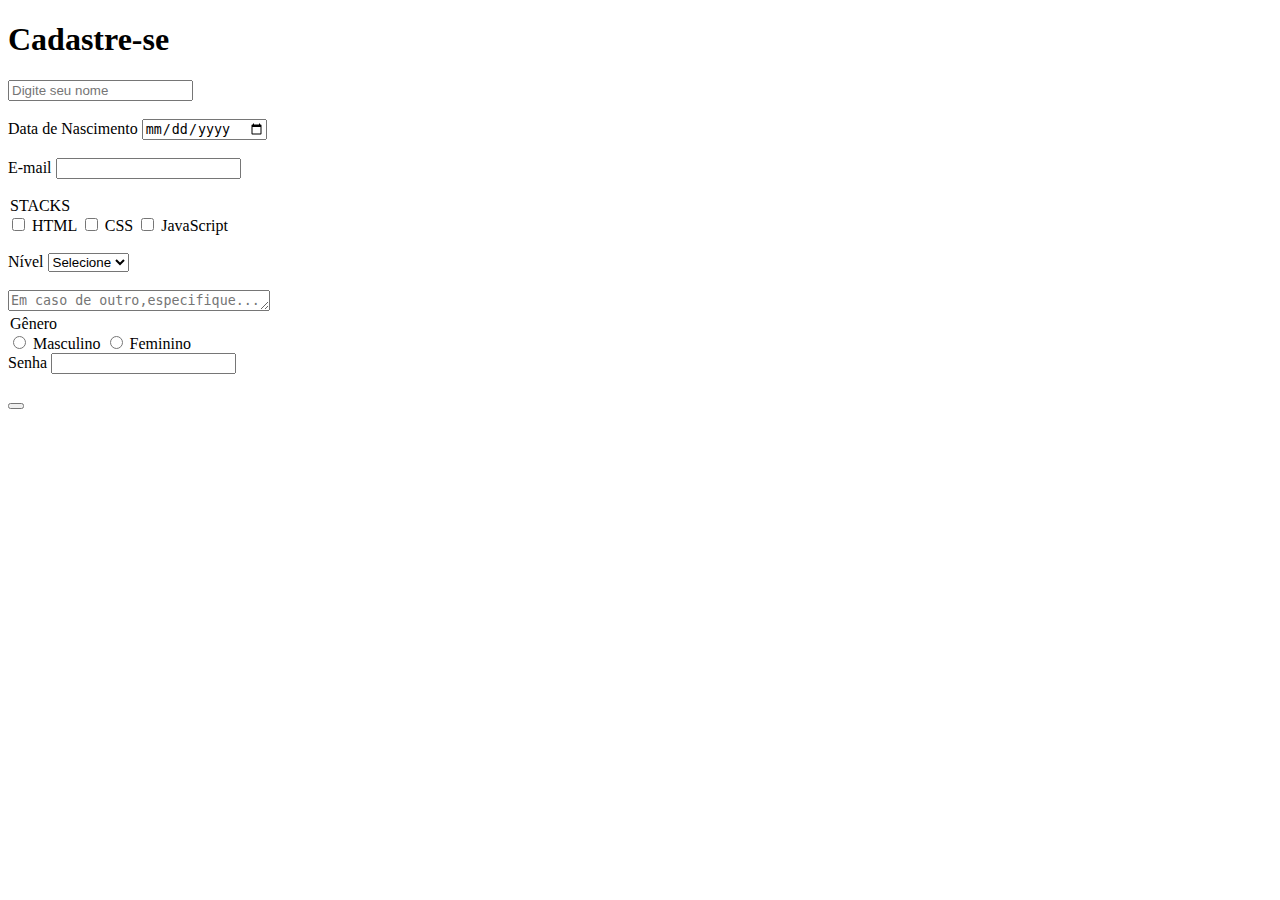
<file: index.html>
<!DOCTYPE html>
<html lang="pt-BR">
<head>
    <meta charset="UTF-8">
    <meta name="viewport" content="width=device-width, initial-scale=1.0">
    <title>Cadastro</title>
        </head>
            <body>
                <main>
                    <h1>Cadastre-se</h1>
                    <form>
                        <div>
                            <label hidden for="nome">Nome</label>
                            <input placeholder="Digite seu nome" aria-label="nome" type="text" name="" id="text" required>
                        </div> <br>
                        <div>
                            <label for="dataNasc">Data de Nascimento</label>
                            <input type="date" name="dataNasc" id="dataNasc" required>
                        </div> <br>
                        <div>
                            <label for="email">E-mail</label>
                            <input type="email" name="" id="email" required>
                        </div> <br>
                        <div>
                            <legend>STACKS</legend>
                            <input type="checkbox" name="stacks" id="html">
                            <label for="html">HTML</label>
                            <input type="checkbox" name="stacks" id="css">
                            <label for="css">CSS</label>
                            <input type="checkbox" name="stacks" id="css">
                            <label for="js">JavaScript</label>
                        </div> <br>
                        <div>
                            <label for="">Nível</label>
                            <select name="nivel" id="nivel">
                            <option value="" disabled selected>Selecione</option>
                            <option value="junior">Junior</option>
                            <option value="pleno">Pleno</option>
                            <option value="senior">Sênior</option>
                            </select>
                        </div> <br>
                        <div>
                            <label hidden for="outroNivel">Em caso de outro, especifique:</label>
                            <textarea  placeholder="Em caso de outro,especifique..." name="nivel" id="outroNivel" rows="1" cols="30"></textarea>
                        </div>
                        <div>
                            <legend>Gênero</legend>
                            <input type="radio" name="genero" id="m">
                            <label for="m">Masculino</label>
                            <input type="radio" name="genero" id="f">
                            <label for="f">Feminino</label>
                        </div>
                        <div>
                            <label for="senha">Senha</label>
                            <input type="password" name="" id="senha" required>
                        </div> <br>
                            <button type="submit"></button>
                    </form>
                </main>
            </body>
            </html>
</file>
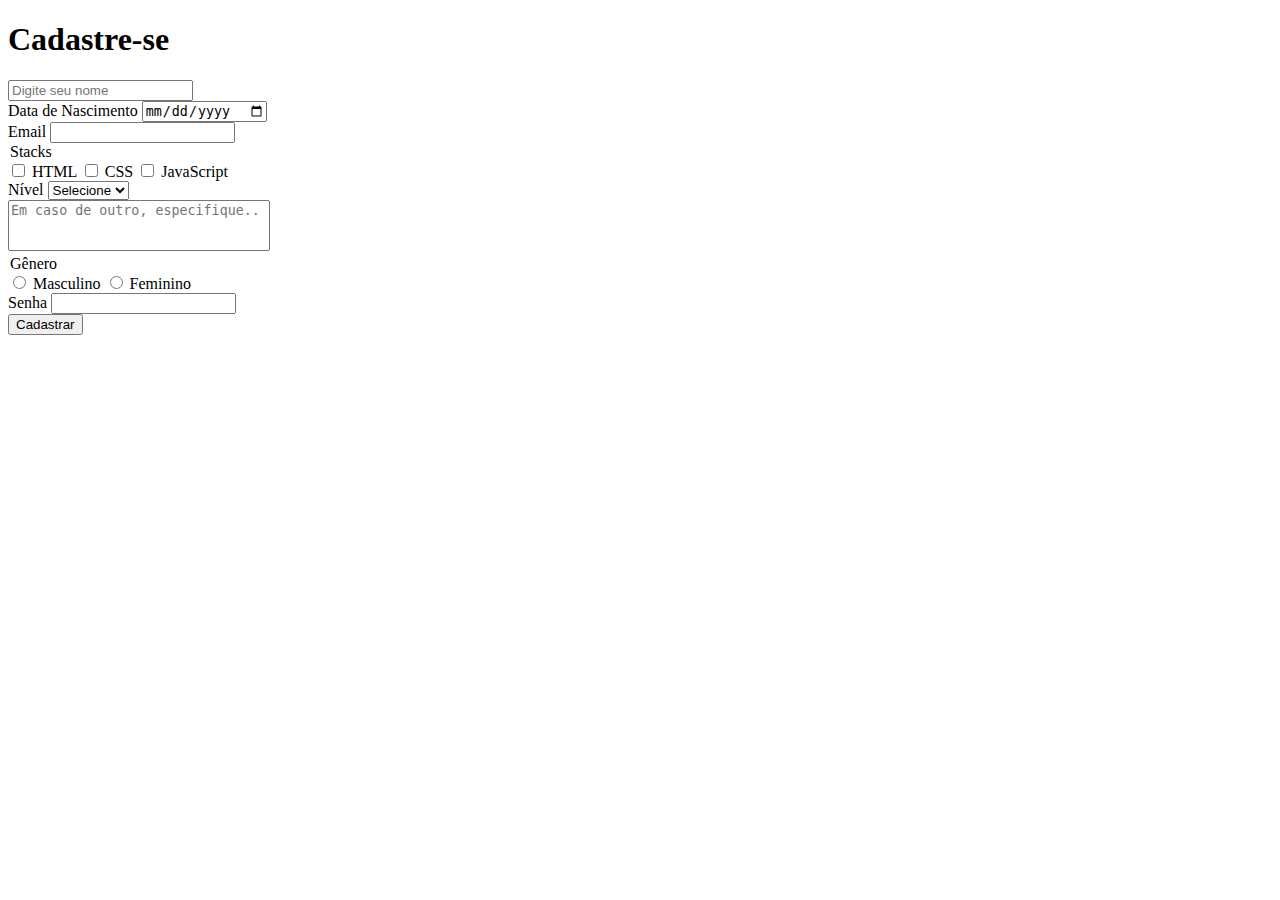
<file: pages/index.html>
<!DOCTYPE html>
<html lang="pt-br">
<head>
  <meta charset="UTF-8">
  <meta name="viewport" content="width=device-width, initial-scale=1.0">
  <title>Formulário HTML</title>
</head>
<body>
  <main>
    <h1>Cadastre-se</h1>
    <form>
      <div>
        <input placeholder="Digite seu nome" aria-label="nome" type="text" id="nome" name="nome" required>
      </div>
      <div>
        <label for="dataNasc">Data de Nascimento</label>
        <input type="date" name="dataNasc" id="dataNasc">
      </div>
      <div>
        <label for="email">Email</label>
        <input type="email" name="email" id="email" required>
      </div>
      <div>
        <legend>Stacks</legend>
        <input type="checkbox" name="stacks" id="html">
        <label for="html">HTML</label>
        <input type="checkbox" name="stacks" id="css">
        <label for="css">CSS</label>
        <input type="checkbox" name="stacks" id="js">
        <label for="js">JavaScript</label>
      </div>
      <div>
        <label for="nivel">Nível</label>
        <select name="nivel" id="nivel">
          <option value="" disabled selected>Selecione</option>
          <option value="junior">Junior</option>
          <option value="pleno">Pleno</option>
          <option value="senior">Sênior</option>
          <option value="outro">Outro</option>
        </select>
      </div>
      <div>
        <label hidden for="outroNivel">Em caso de outro, especifique:</label>
        <textarea style="resize: none;"  placeholder="Em caso de outro, especifique.." name="nivel" id="outroNivel" rows="3" cols="30" ></textarea>
      </div>
      <div>
        <legend>Gênero</legend>
        <input type="radio" name="genero" id="m">
        <label for="m">Masculino</label>
        <input type="radio" name="genero" id="f">
        <label for="f">Feminino</label>
      </div>
      <div>
        <label for="senha">Senha</label>
        <input type="password" name="senha" id="senha">
      </div>

      <button type="submit">Cadastrar</button>
    </form>
  </main>
</body>
</html>
</file>
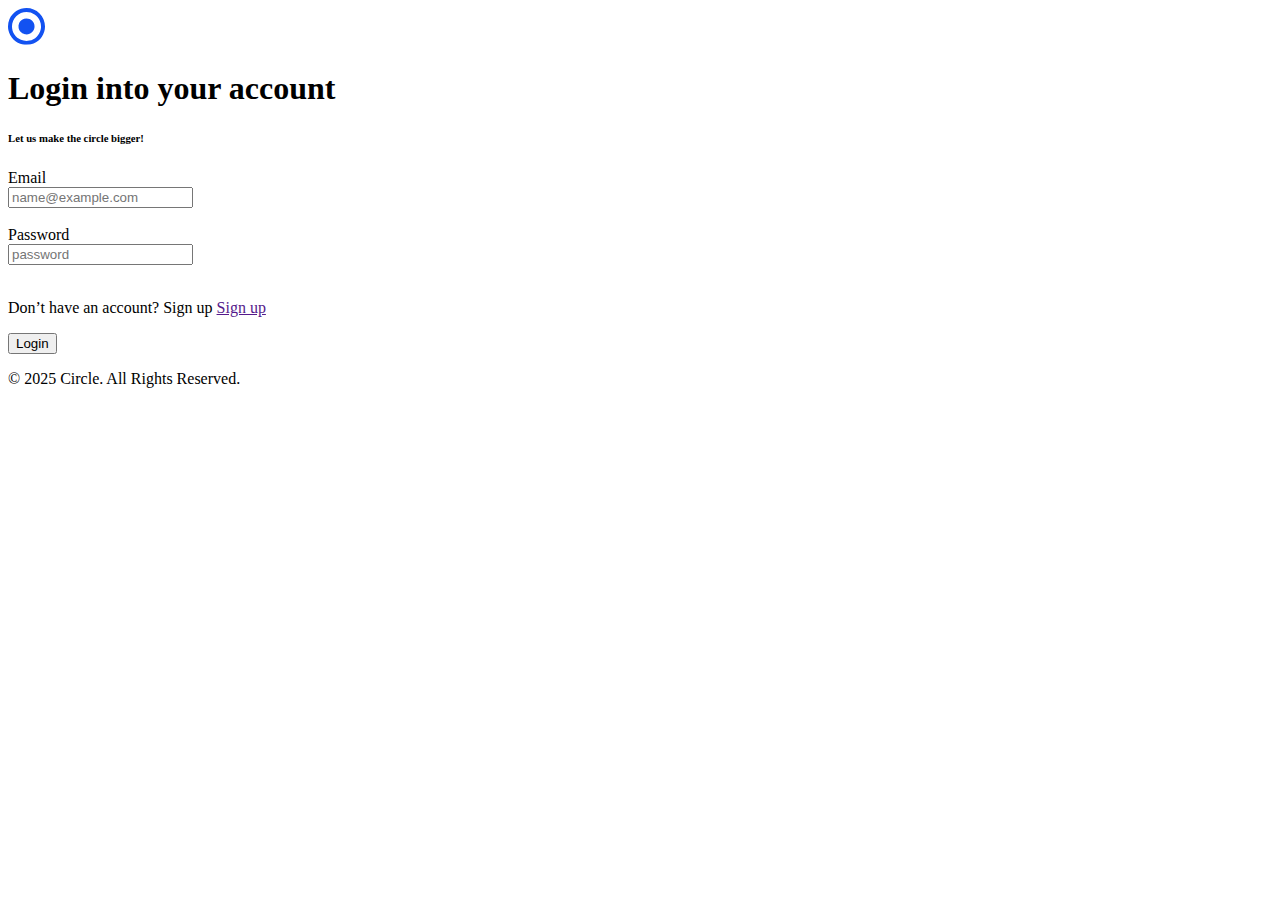
<file: exercicio.html>
<!DOCTYPE html>
<html lang="pt-BR">
<head>
    <meta charset="UTF-8">
    <meta name="viewport" content="width=device-width, initial-scale=1.0">
    <title>Login</title>
    <link rel="icon" type="image/x-icon" href="/Logo.svg">
</head>
<body>
    <main>
        <img src="Logo.svg" alt="logo">
        <h1>Login into your account</h1>
        <h6>Let us make the circle bigger!</h6>
            <form>
                <div>
                    <label for="email">Email</label> <br>
                    <input placeholder="name@example.com" aria-label="email" type="email" name="" id="email" required>
                </div> <br>

                <div>
                    <label for="senha">Password</label> <br>
                    <input placeholder="password" aria-label="senha" type="senha" name="" id="senha" required>
                </div> <br>
                <div>
                    <p>Don’t have an account? Sign up <a href="">Sign up</a></p>
                    <button type="submit">Login</button>
                </div>
            </form>
    </main>
    <footer>
        <p>&copy; 2025 Circle. All Rights Reserved.</p>
    </footer>
</body>
</html>
</file>
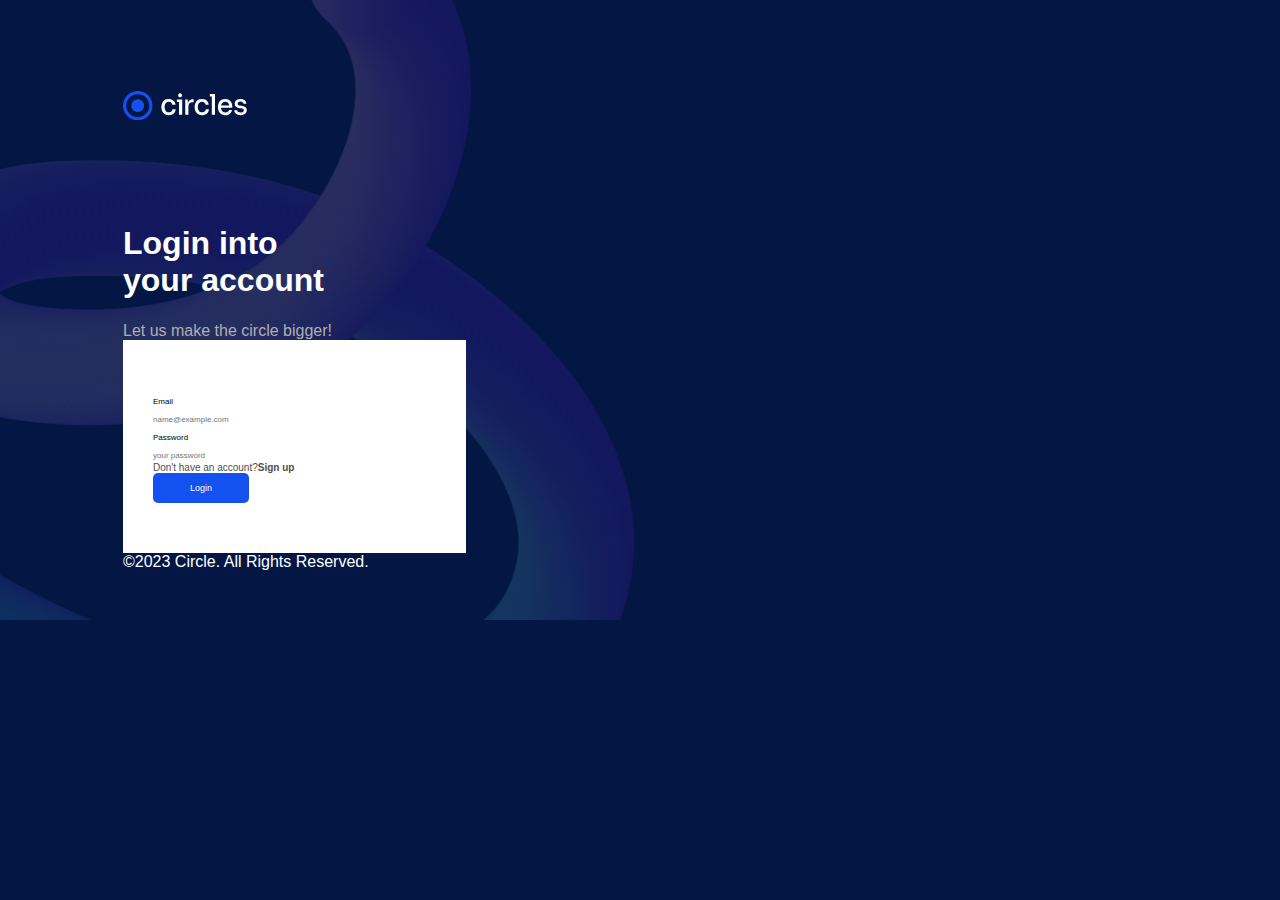
<file: pages/exercicio.html>
<!DOCTYPE html>
<html lang="pt-br">
<head>
  <meta charset="UTF-8">
  <meta name="viewport" content="width=device-width, initial-scale=1.0">
  <title>Tela de Login</title>
  <link rel="stylesheet" href="../styles/exercicio.css">

  <!-- CSS interno
    <style>
      p {
        color: black;
      }
    </style>
  -->
</head>
<body>
  <main>
    <img src="../assets/Logo.svg" alt="logo circles">
    <section>
      <div class="div-intro">
        <!-- CSS inline -->
        <h1 style="color: white;">Login into
        your account</h1>
        <p>Let us make the circle bigger!</p>
      </div>
      <form>
        <div>
          <label for="email">Email</label>
          <input type="email" id="email" placeholder="name@example.com" required>
        </div>
        <div>
          <label for="">Password</label>
          <input type="password" placeholder="your password" required>
        </div>
        <div class="div-link-btn">
          <p class="link-cadastro">Don't have an account?<a href="">Sign up</a></p>
          <button class="button" type="submit">Login</button>
        </div>
      </form> 
    </section>
  </main>
  <footer>
    <p>&copy;2023 Circle. All Rights Reserved.</p>
  </footer>
</body>
</html>
</file>
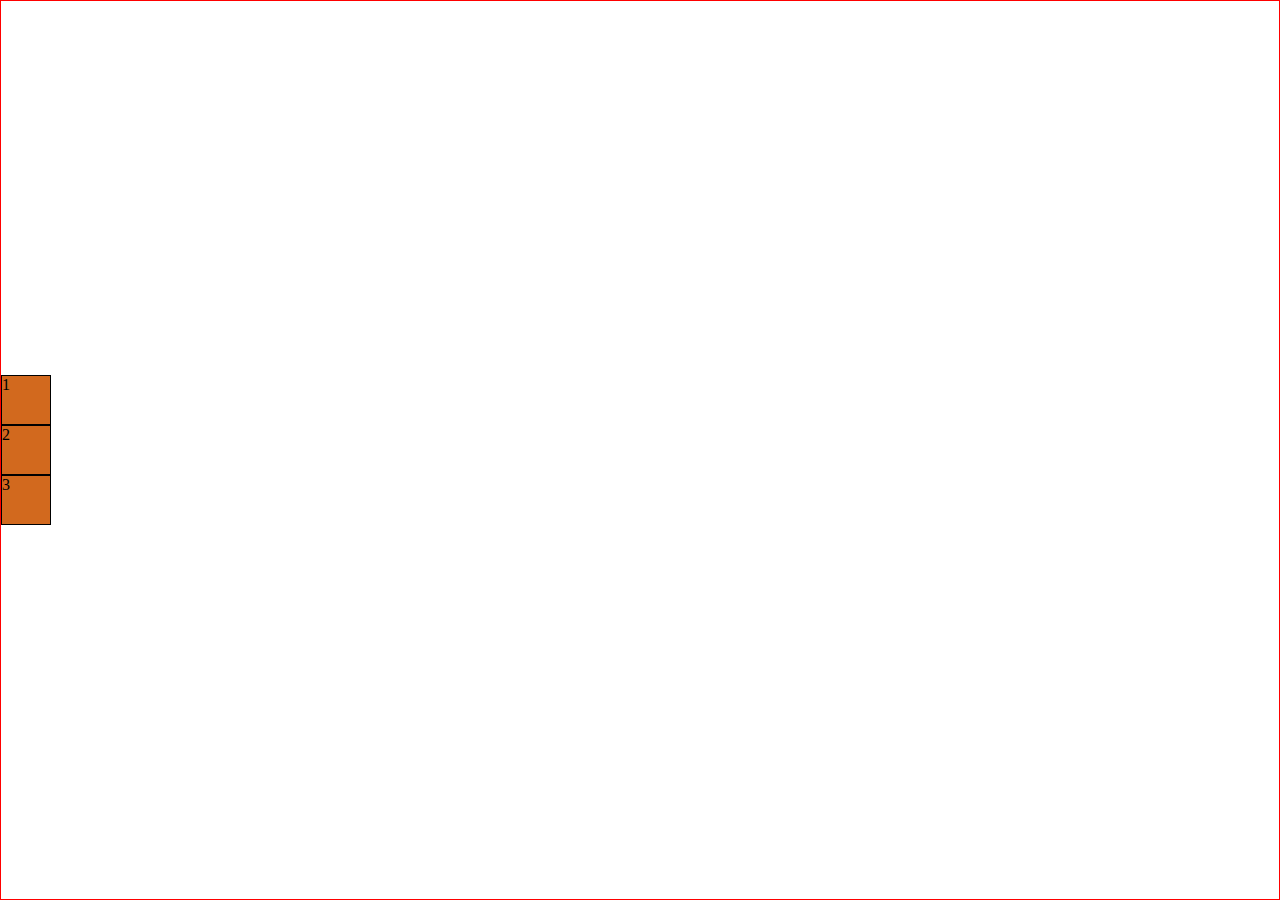
<file: pages/flexbox.html>
<!DOCTYPE html>
<html lang="pt-br">
<head>
  <meta charset="UTF-8">
  <meta name="viewport" content="width=device-width, initial-scale=1.0">
  <title>Aula FlexBox</title>
  <link rel="stylesheet" href="../styles/flexbox.css">
</head>
<body>
  <main>
    <div class="pai">
      <div class="filho">1</div>
      <div class="filho">2</div>
      <div class="filho">3</div>
    </div>
  </main>
</body>
</html>
</file>
<file: styles/exercicio.css>
* {
  margin: 0;
  padding: 0;
  border: 0;
  outline: 0;
  font-family: Arial, Helvetica, sans-serif;
  box-sizing: border-box;
  text-decoration: none;
}

/* variaveis CSS */
:root {
  --bg-primary: #041643;
  --color-primary: #1352F1;
  --color-white: #fff;

  /* gradiente cinza */
  --gray: #4E4E4E;
  --dark-gray: #696969; 
  --light-gray: #AFAFAF;
}

body {
  background-color: var(--bg-primary);
  background-image: url(../assets/gradient.svg);
  background-size: 50%;
  background-repeat: no-repeat;
  padding: 91px 123px;
  height: 100vh; /* viewport */
}

.div-intro {
  margin-top: 100px;
}

.div-intro > h1 {
  /* width: 230px; */
  width: 12ch; /* ch = character */
  margin-bottom: 23px; 
}

.div-intro > p {
  color: var(--light-gray);
}

form {
  background-color: var(--color-white);
  width: 343.33px;
  padding: 50px 30px;
}

form label, form input {
  font-size: 8px;
}

form input {
  /* largura */
  width: 100%;
}

.link-cadastro {
  font-size: 10px;
  color: var(--gray);
}

.link-cadastro a {
  font-weight: 600;
  color: var(--gray);
}

.button {
  background-color: var(--color-primary);
  color: var(--color-white);
  padding: 10px 37px;
  border-radius: 5px;
  font-size: 9px;
}

footer > p {
  color: var(--color-white);
}
</file>
<file: styles/flexbox.css>
* {
  margin: 0;
  padding: 0;
  outline: 0;
  border: 0;
  box-sizing: border-box;
}

body {
  height: 100vh;
}

main {
  height: 100%;
  border: 1px solid red;
}

.pai {
  height: 100%;
  display: flex;
  flex-direction: column;
  justify-content: center;
  align-items: stretch;
}

.filho {
  width: 50px;
  height: 50px;
  background-color: chocolate;
  border: 1px solid;
}
</file>
